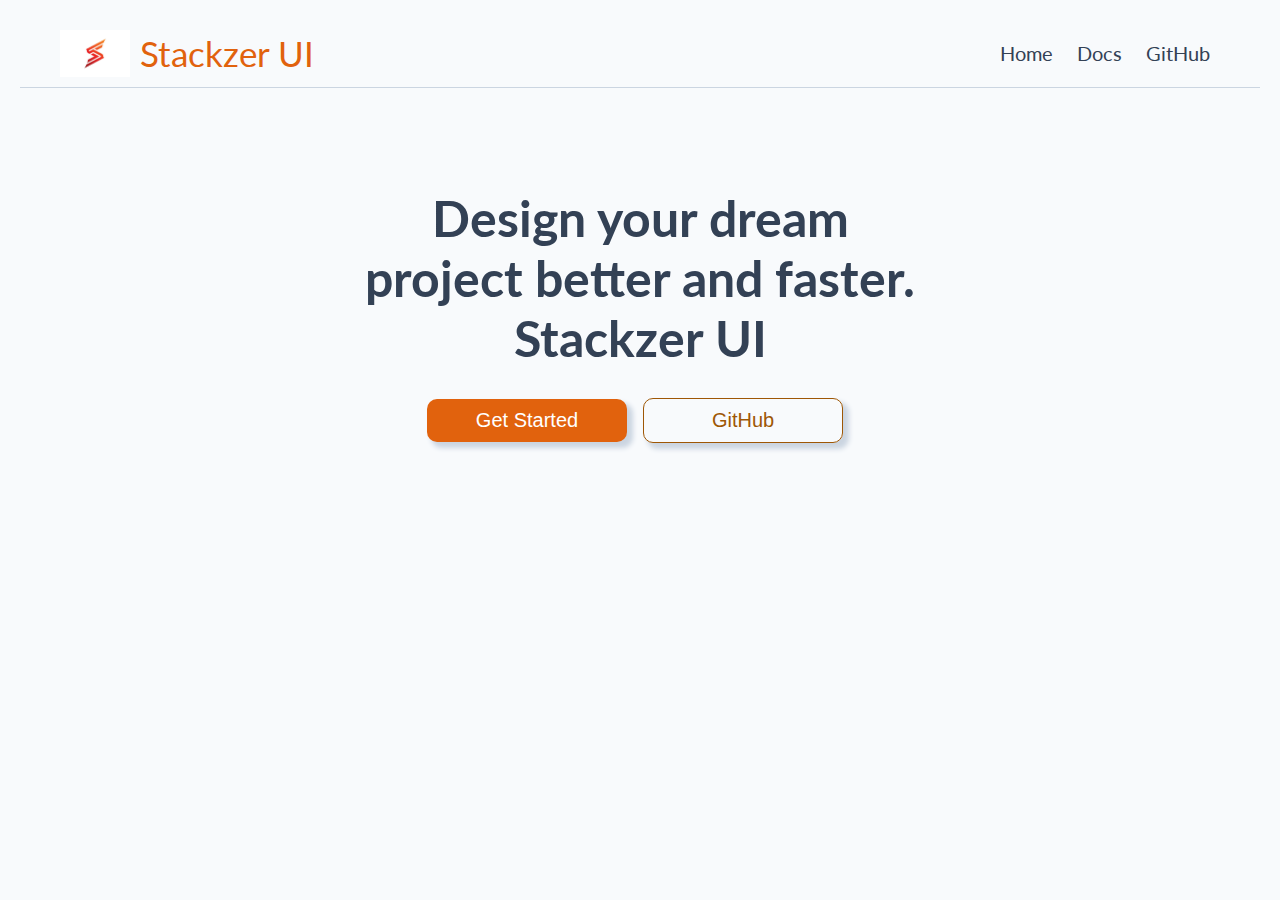
<file: index.html>
<!DOCTYPE html>
<html lang="en">
  <head>
    <meta charset="UTF-8" />
    <meta http-equiv="X-UA-Compatible" content="IE=edge" />
    <meta name="viewport" content="width=device-width, initial-scale=1.0" />
    <title>Stackzer UI | Design your dream project better and faster.</title>

    <!-- link of main css  -->

    <link rel="stylesheet" href="css/main.css">

    <!--documentation css -->
    <link rel="stylesheet" href="app.css" />
  </head>
  <body>
    <div class="container m-auto p-2">
      <header class="header">
        <img
          class="img-brand-logo"
          src="assets/brand-logos/brand-logo.jpg"
          alt="brand logo png"
        />
        <a class="link-brand mx-1" href="index.html">Stackzer UI</a>

        <nav class="ml-auto">
          <ul>
            <li class="inline-block mx-1">
              <a class="link" href="index.html">Home</a>
            </li>
            <li class="inline-block mx-1">
              <a class="link" href="pages/getting-started/introduction.html"
                >Docs</a
              >
            </li>
            <li class="inline-block mx-1">
              <a
                class="link"
                href="https://github.com/rahul0396/Stackzer"
                target="_blank"
                >GitHub</a
              >
            </li>
          </ul>
        </nav>
      </header>

      <main class="main">
        <h1>
          Design your dream project better and faster.
          <span class="block">Stackzer UI</span>
        </h1>

        <a href="pages/getting-started/introduction.html">
          <button class="btn btn-primary-solid btn-squared btn-home">
            Get Started
          </button>
        </a>

        <a
          href="https://github.com/rahul0396/Stackzer"
          target="_blank"
        >
          <button
            class="btn btn-primary-outline btn-squared btn-home btn-home-outline"
          >
            GitHub
          </button>
        </a>
      </main>
    </div>
  </body>
</html>
</file>
<file: css/main.css>
@import url("root.css");

/** Components **/

@import url("components/alert/alert.css");
@import url("components/avatar/avatar.css");

@import url("components/badge/badge.css");
@import url("components/button/button.css");
@import url("components/button/outline.css");
@import url("components/button/solid.css");

@import url("components/card/card.css");
@import url("components/card/dismiss.css");
@import url("components/card/horizontal.css");
@import url("components/card/textOverlay.css");
@import url("components/card/vertical.css");

@import url("components/image/image.css");
@import url("components/input/input.css");
@import url("components/list/list.css");
@import url("components/modal/modal.css");
@import url("components/navigation/navigation.css");
@import url("components/rating/rating.css");



/** Utilities **/

@import url("utilities/background.css");
@import url("utilities/border.css");
@import url("utilities/border-radius.css");
@import url("utilities/box-shadow.css");

@import url("utilities/cursor.css");
@import url("utilities/display.css");

@import url("utilities/flex.css");
@import url("utilities/font-size.css");
@import url("utilities/font-weight.css");

@import url("utilities/grid.css");
@import url("utilities/height.css");

@import url("utilities/line-height.css");
@import url("utilities/list-style.css");

@import url("utilities/margin.css");

@import url("utilities/outline.css");
@import url("utilities/overflow.css");

@import url("utilities/padding.css");
@import url("utilities/position.css");

@import url("utilities/text-align.css");
@import url("utilities/text-color.css");
@import url("utilities/text-decoration.css");
@import url("utilities/translate.css");

@import url("utilities/width.css");
</file>
<file: app.css>
@import url("documentation.css");

html {
  font-size: 62.5%;
  scroll-behavior: smooth;
}

body {
  background: var(--COLOR-SLATE-50);
  font-size: 1.6rem;
}

/** Container **/

.container {
  color: var(--COLOR-SLATE-700);
  min-height: 100vh;
  max-width: 140rem;
}

/** Link **/

.link {
  color: inherit;
  font-size: 2rem;
  position: relative;
}

.link::after {
  background: var(--COLOR-SLATE-700);
  content: "";
  display: block;
  height: 1px;
  left: 50%;
  position: absolute;
  transition: width 0.3s, left 0.3s;
  width: 0;
}

.link:hover::after {
  left: 0;
  width: 100%;
}

.link-active {
  color: var(--COLOR-BRAND);
  font-weight: 600;
}

.link-active::after {
  background: var(--COLOR-BRAND);
}

/** Home **/

.btn-home {
  box-shadow: 0.5rem 0.5rem 0.5rem 0.1rem var(--COLOR-SLATE-300);
  font-size: 2rem;
  margin: 3rem 1rem 1rem 0;
  width: 20rem;
}

.btn-home-outline:hover {
  background: var(--COLOR-SLATE-50);
  color: var(--COLOR-BRAND);
}

.header {
  align-items: center;
  border-bottom: thin solid var(--COLOR-SLATE-300);
  display: flex;
  flex-wrap: wrap;
  padding: 1rem 4rem;
}

.img-brand-logo {
  max-height: 7rem;
  max-width: 7rem;
}

.link-brand {
  color: var(--COLOR-BRAND);
  font-size: 3.5rem;
}

.main {
  font-size: 2.5rem;
  margin: 10rem auto 0;
  max-width: 55rem;
  text-align: center;
}

/** Media Query **/

@media only screen and (max-width: 63em) {
  .documentation {
    grid-template-areas:
      "header header"
      "aside-left main";
    grid-template-columns: 25rem minmax(0, 1fr);
  }

  .aside-right, .aside-right-container {
    display: none;
  }

  .link-to-top {
    display: unset;
  }
}

@media  only screen and (max-width: 59em) {
  .documentation {
    grid-template-columns: 20rem minmax(0, 1fr);
  }

  .aside-left-container {
    margin-left: 3rem;
  }

  .card-horizontal {
    margin: 0 1rem;
  }

  .textarea-container {
    width: 30rem;
  }
}

@media only screen and (max-width: 44em) {
  .documentation {
    grid-template-areas:
      "header"
      "main";
    grid-template-columns: minmax(0, 1fr);
  }

  .aside-left, .aside-left-container {
    display: none;
  }

  .container {
    padding: 0.5rem;
  }

  

  .header {
    padding: 1rem 0.5rem;
  }

  .link-to-top {
    display: none;
  }
  
  .main-documentation {
    padding: 3.5rem 0.5rem;
  }
}


@media only screen and (max-width: 40em) {
  html {
    font-size: 60%;
  }

  .documentation {
    grid-template-rows: 12rem 1fr;
  }

  .header {
    height: 12rem;
  }

  .main {
    font-size: 2rem;
    margin-top: 10rem;
  }
}
</file>
